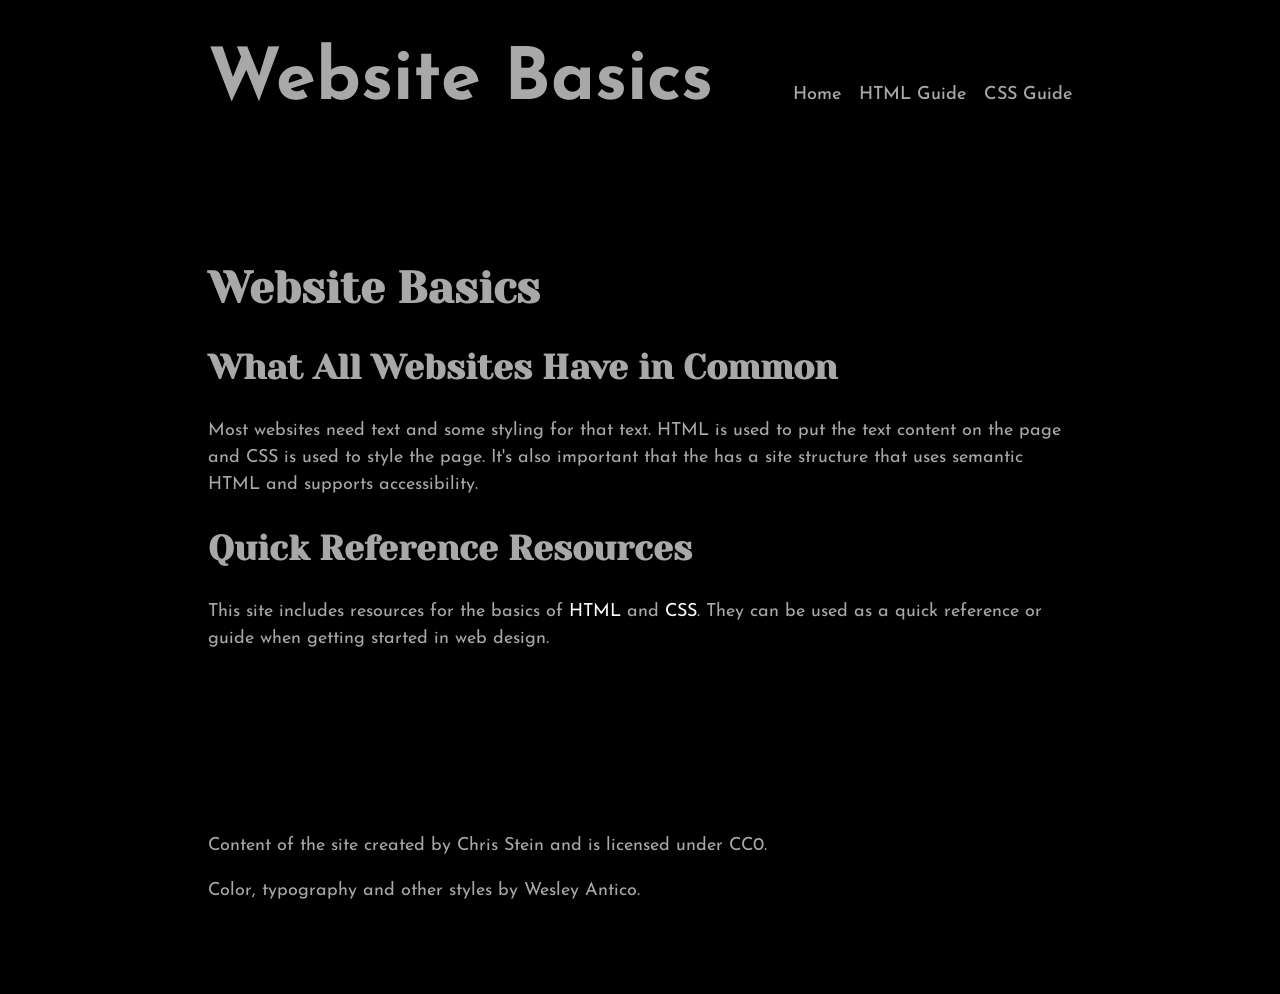
<file: index.html>
<!DOCTYPE html>
<html lang="en">
<head>
    <meta charset="UTF-8">
    <meta name="viewport" content="width=device-width, initial-scale=1.0">
    <title>Website Basics</title>
    <link rel="stylesheet" href="style.css">
</head>
<body>
    <header>
        <div class="site-title">Website Basics</div>
        <nav aria-label="Primary">
            <ul>
                <li><a href="index.html" aria-current="page">Home</a></li>
                <li><a href="html-guide.html">HTML Guide</a></li>
                <li><a href="css-guide.html">CSS Guide</a></li>
            </ul>
        </nav>
    </header>

    <main>
        <h1>Website Basics</h1>

        <h2>What All Websites Have in Common</h2>
        <p>
            Most websites need text and some styling for that text. HTML is used to put the text content on the page and CSS is used to style the page.
            It's also important that the has a site structure that uses semantic HTML and supports accessibility.
        </p>

        <h2>Quick Reference Resources</h2>
        <p>
            This site includes resources for the basics of <a href="html-guide.html">HTML</a> and <a href="css-guide.html">CSS</a>.
            They can be used as a quick reference or guide when getting started in web design.
        </p>
    </main>

    <footer>
        <p>Content of the site created by Chris Stein and is licensed under CC0.</p>
        <p>Color, typography and other styles by Wesley Antico.</p>
    </footer>
</body>
</html>
</file>
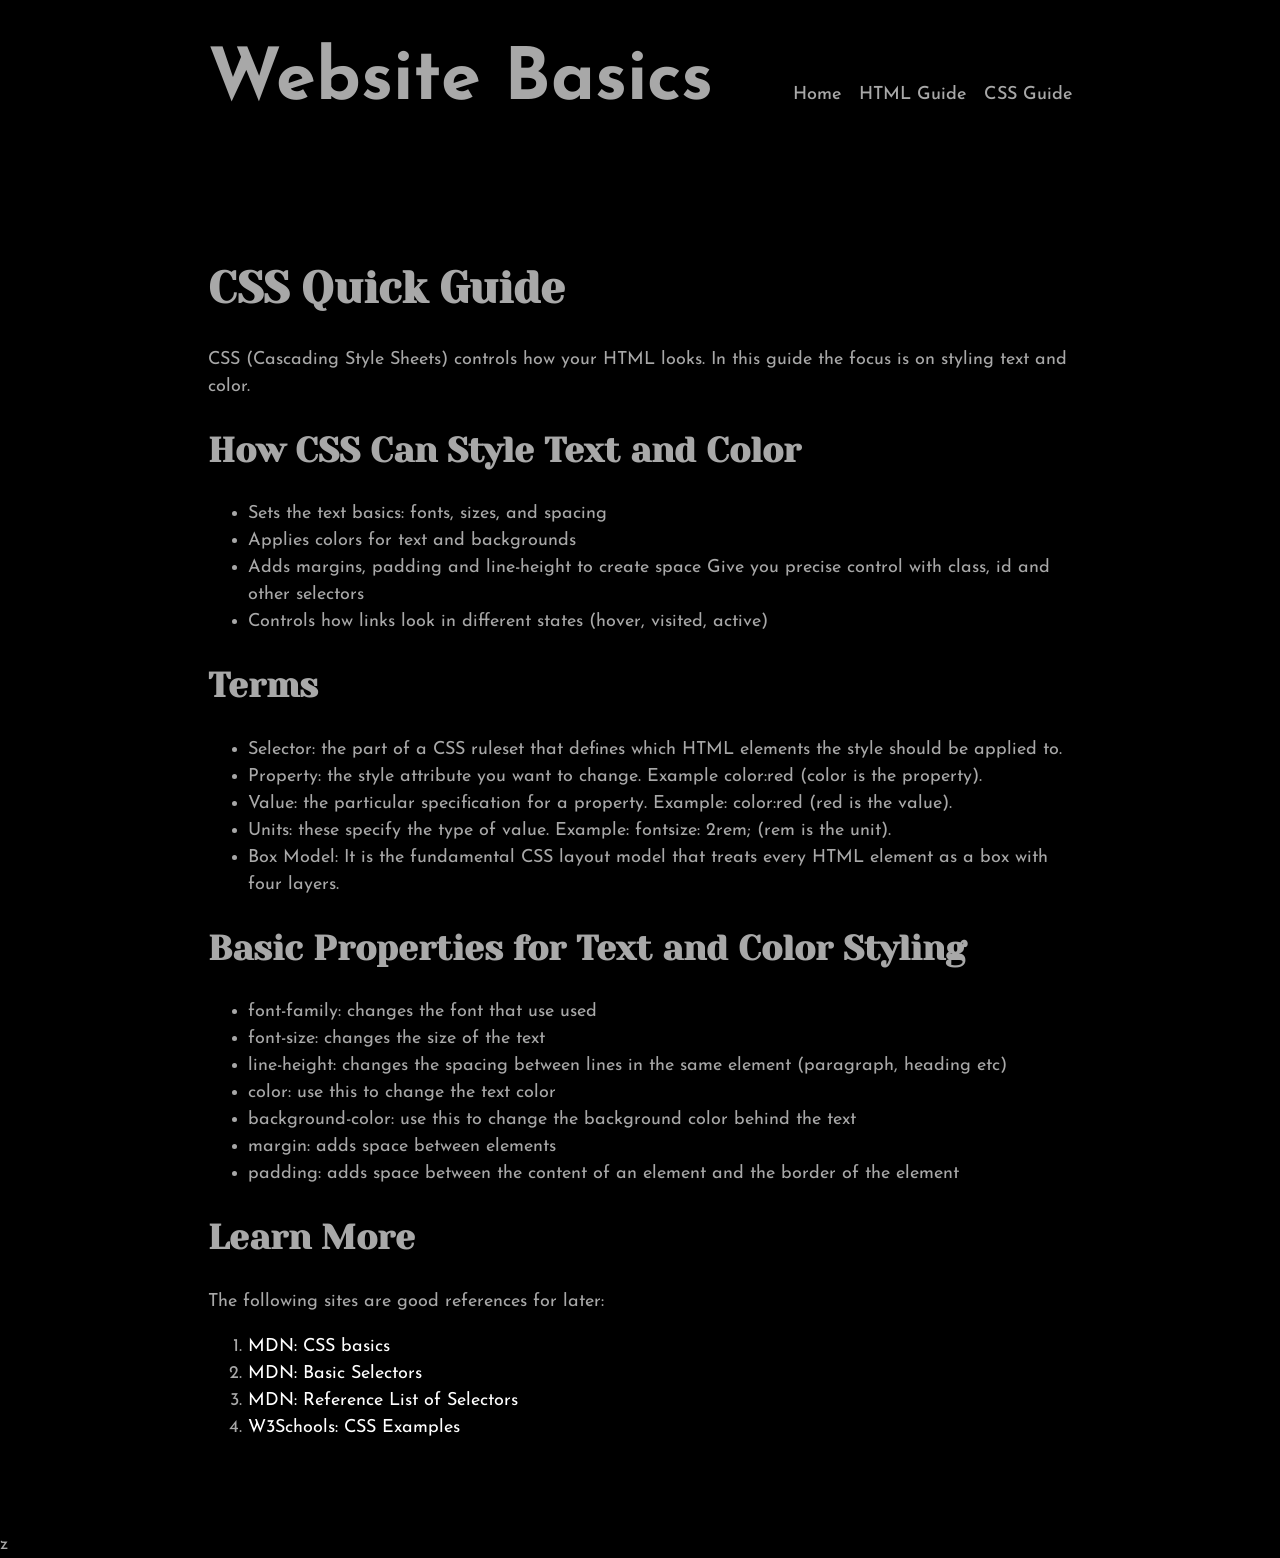
<file: css-guide.html>
<!DOCTYPE html>
<html lang="en">

<head>
    <meta charset="UTF-8">
    <meta name="viewport" content="width=device-width, initial-scale=1.0">
    <title>Document</title>
    <link rel="stylesheet" href="style.css">
</head>

<body>
    <header>
        <div class="site-title">Website Basics</div>
        <nav aria-label="Primary">
            <ul>
                <li><a href="index.html" aria-current="page">Home</a></li>
                <li><a href="html-guide.html">HTML Guide</a></li>
                <li><a href="css-guide.html">CSS Guide</a></li>
            </ul>
        </nav>
    </header>

    <main>
        <h1>CSS Quick Guide</h1>

    <p>CSS (Cascading Style Sheets) controls how your HTML looks. In this guide the focus is on styling text and color.
    </p>

    <h2>How CSS Can Style Text and Color</h2>

    <ul>
        <li>Sets the text basics: fonts, sizes, and spacing</li>
        <li>Applies colors for text and backgrounds</li>
        <li>
            Adds margins, padding and line-height to create space
            Give you precise control with class, id and other selectors
        </li>
        <li>Controls how links look in different states (hover, visited, active)</li>
    </ul>

    <h2>Terms</h2>

    <ul>
        <li>Selector: the part of a CSS ruleset that defines which HTML elements the style should be applied to.</li>
        <li>Property: the style attribute you want to change. Example color:red (color is the property).</li>
        <li>Value: the particular specification for a property. Example: color:red (red is the value).</li>
        <li>Units: these specify the type of value. Example: fontsize: 2rem; (rem is the unit).</li>
        <li>Box Model: It is the fundamental CSS layout model that treats every HTML element as a box with four layers.
        </li>
    </ul>

    <h2>Basic Properties for Text and Color Styling</h2>

    <ul>
        <li>font-family: changes the font that use used</li>
        <li>font-size: changes the size of the text</li>
        <li>line-height: changes the spacing between lines in the same element (paragraph, heading etc)</li>
        <li>color: use this to change the text color</li>
        <li>background-color: use this to change the background color behind the text</li>
        <li>margin: adds space between elements</li>
        <li>padding: adds space between the content of an element and the border of the element</li>
    </ul>

    <h2>Learn More</h2>

    <p>The following sites are good references for later:</p>

    <ol>
        <li><a href="https://developer.mozilla.org/enUS/docs/Learn/Gettingstartedwiththeweb/CSSbasics">MDN: CSS
                basics</a></li>
        <li><a href="https://developer.mozilla.org/enUS/docs/Learnwebdevelopment/Core/Stylingbasics/Basicselectors">MDN:
                Basic Selectors</a></li>
        <li><a href="https://developer.mozilla.org/enUS/docs/Web/CSS/CSSselectors">MDN: Reference List of Selectors</a>
        </li>
        <li><a href="https://www.w3schools.com/css/cssexamples.asp">W3Schools: CSS Examples</a></li>
    </ol>
</main>
</body>

</html>z
</file>
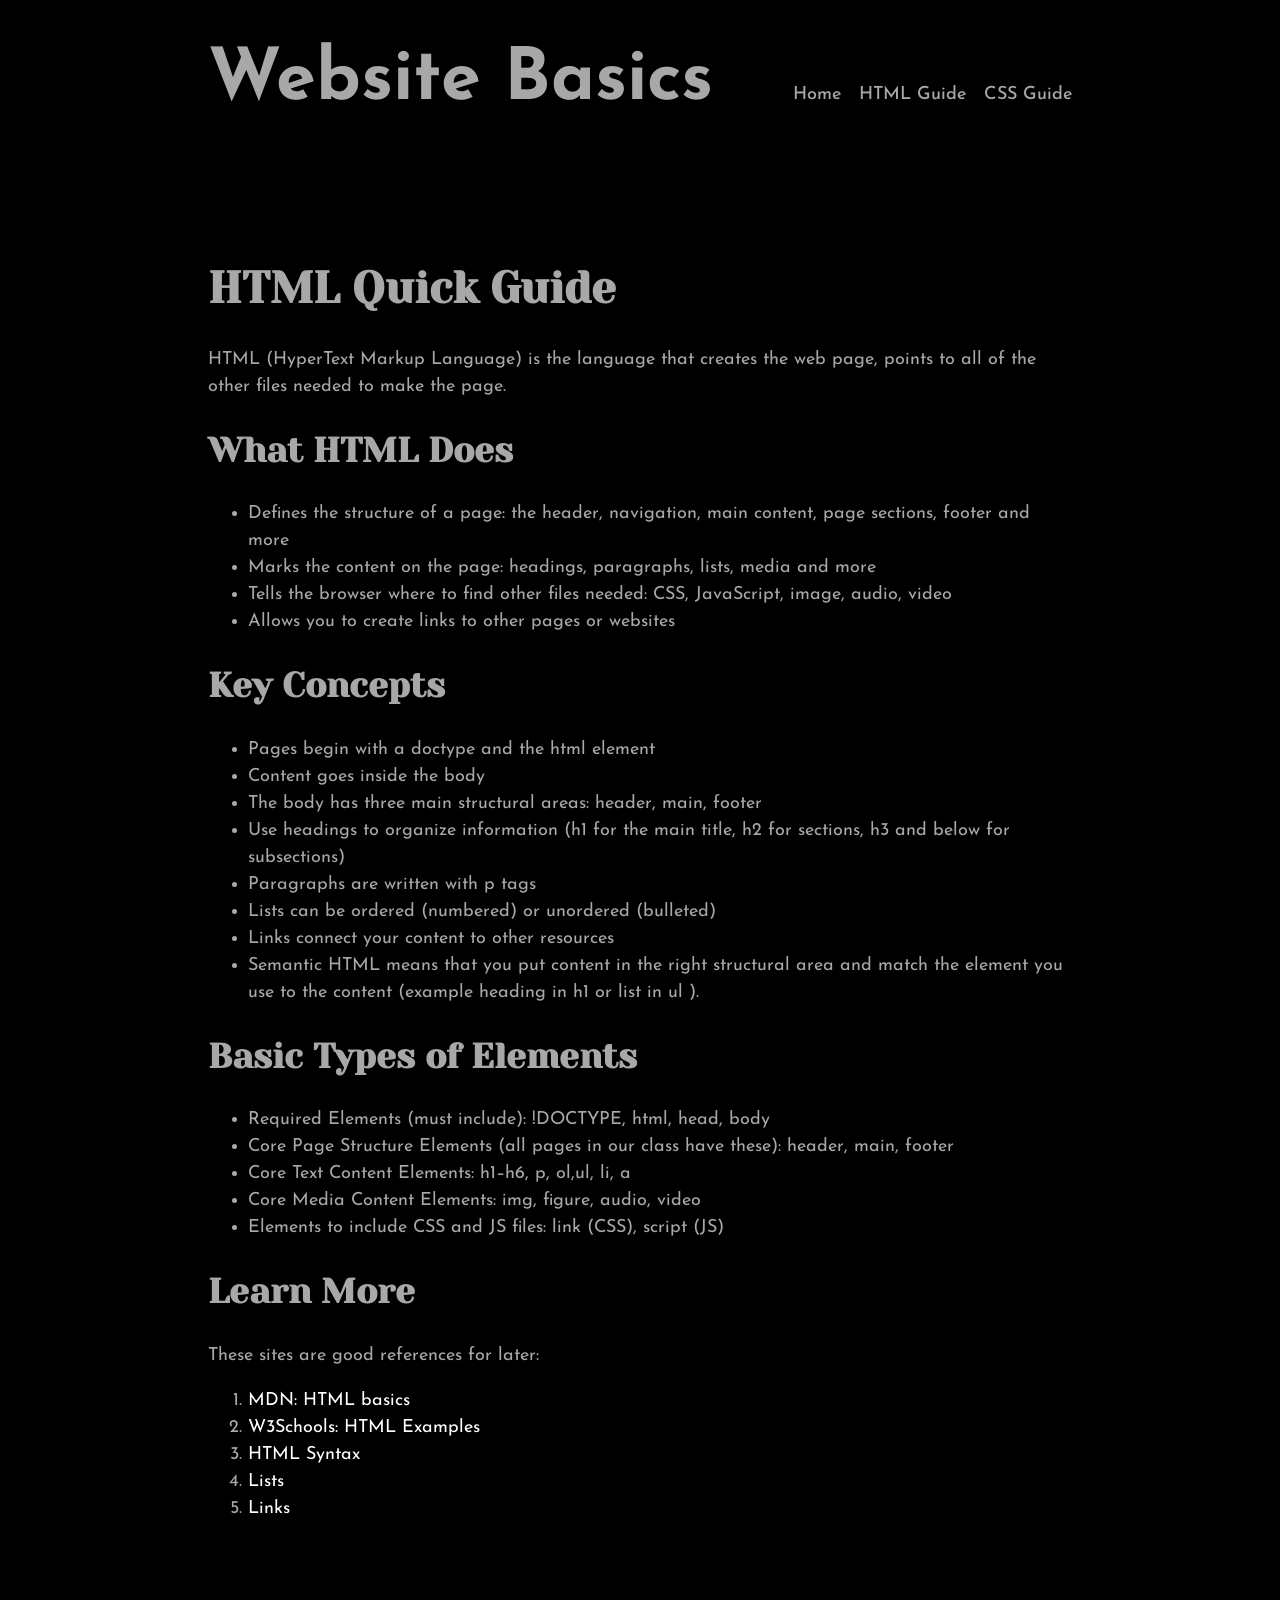
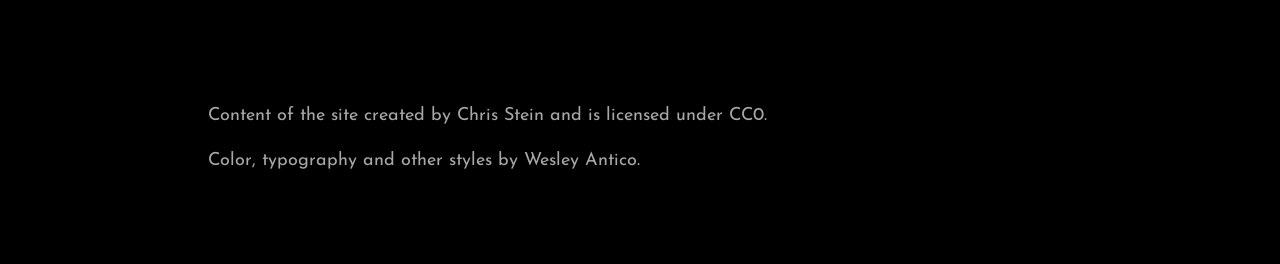
<file: html-guide.html>
<!DOCTYPE html>
<html lang="en">

<head>
    <meta charset="UTF-8">
    <meta name="viewport" content="width=device-width, initial-scale=1.0">
    <title>Document</title>
    <link rel="stylesheet" href="style.css">
</head>

<body>
    <header>
        <div class="site-title">Website Basics</div>
        <nav aria-label="Primary">
            <ul>
                <li><a href="index.html" aria-current="page">Home</a></li>
                <li><a href="html-guide.html">HTML Guide</a></li>
                <li><a href="css-guide.html">CSS Guide</a></li>
            </ul>
        </nav>
    </header>

    <main>
        <h1>HTML Quick Guide</h1>
        <p>HTML (HyperText Markup Language) is the language that creates the web page, points to all of the other files
            needed to make the page.</p>

        <h2>What HTML Does</h2>
        <ul>
            <li>Defines the structure of a page: the header, navigation, main content, page sections, footer and more
            </li>
            <li>Marks the content on the page: headings, paragraphs, lists, media and more</li>
            <li>Tells the browser where to find other files needed: CSS, JavaScript, image, audio, video</li>
            <li>Allows you to create links to other pages or websites</li>
        </ul>

        <h2>Key Concepts</h2>
        <ul>
            <li>Pages begin with a doctype and the html element</li>
            <li>Content goes inside the body</li>
            <li>The body has three main structural areas: header, main, footer</li>
            <li>Use headings to organize information (h1 for the main title, h2 for sections, h3 and below for
                subsections)</li>
            <li>Paragraphs are written with p tags</li>
            <li>Lists can be ordered (numbered) or unordered (bulleted)</li>
            <li>Links connect your content to other resources</li>
            <li>Semantic HTML means that you put content in the right structural area and match the element you use to
                the content (example heading in h1 or list in ul ).</li>
        </ul>


        <h2>Basic Types of Elements</h2>
        <ul>
            <li>Required Elements (must include): !DOCTYPE, html, head, body</li>
            <li>Core Page Structure Elements (all pages in our class have these): header, main, footer</li>
            <li>Core Text Content Elements: h1–h6, p, ol,ul, li, a</li>
            <li>Core Media Content Elements: img, figure, audio, video</li>
            <li>Elements to include CSS and JS files: link (CSS), script (JS)</li>
        </ul>

        <h2>Learn More</h2>
        <p>These sites are good references for later:</p>
        <ol>
            <li><a
                    href="https://developer.mozilla.org/en-US/docs/Learn_web_development/Core/Structuring_content/Test_your_skills/HTML_text_basics">MDN:
                    HTML basics</a></li>
            <li><a href="https://www.w3schools.com/html/html_examples.asp">W3Schools: HTML Examples</a></li>
            <li><a
                    href="https://developer.mozilla.org/en-US/docs/Learn_web_development/Core/Structuring_content/Basic_HTML_syntax">HTML
                    Syntax</a></li>
            <li><a
                    href="https://developer.mozilla.org/en-US/docs/Learn_web_development/Core/Structuring_content/Lists">Lists</a>
            </li>
            <li><a
                    href="https://developer.mozilla.org/en-US/docs/Learn_web_development/Core/Structuring_content/Creating_links">Links</a>
            </li>
        </ol>

    </main>
    <footer>
        <p>Content of the site created by Chris Stein and is licensed under CC0.</p>
        <p>Color, typography and other styles by Wesley Antico.</p>
    </footer>
</body>

</html>
</file>
<file: style.css>
@import url("https://fonts.googleapis.com/css2?family=Yeseva+One&family=Josefin+Sans&display=swap");

/* Generated design choices. Save as style.css and link it in each HTML head. */

/* Root typography settings */
html {
  font-size: 18px;
  font-family: "Josefin Sans", sans-serif;
  line-height: 1.5;
  color: #A8A8A8;
  background-color: #000000;
}

body {
  margin: 0;
}

/* General heading styles */
h1, h2, h3, h4, h5, h6 {
  font-family: "Yeseva One", sans-serif;
  line-height: 1.2;
}

/* Specific element text styles */
h1 {
  font-size: 2.441rem;
}

h2 {
  font-size: 1.953rem;
}

h3 {
  font-size: 1.563rem;
}

h4 {
  font-size: 1.25rem;
}

h5 {
  font-size: 1rem;
}

h6 {
  font-size: 0.8rem;
}

p {
  margin-bottom: 1rem;
}

a {
  color: #FFFFFF;
  text-decoration: none;
  text-underline-offset: 0.15em;
}

a:hover {
  color: #738DB5;
  text-decoration: none;
}

a:focus-visible {
  outline: 3px solid #A8A8A8;
  outline-offset: 4px;
}

header, main, footer {
  max-width: 48rem;
  margin-inline: auto;
  padding: 4rem;
}

button, .button {
  color: #000000;
  background-color: #FFFFFF;
}

button:hover, .button:hover {
  background-color: #738DB5;
}

.alternate {
  color: #BFBFBF;
  background-color: #333333;
  padding: 2rem;
}

/* -------------  Header styles ------------------------- */
header {
  display: flex;
  justify-content: space-between; /* site title left, nav right */
  align-items: baseline;           /* vertical centering */
  padding: 1.5rem;
}

/* Styles the site title at the top of the header */
.site-title {
  font-size: 4rem;
  font-weight: bold;
}

nav ul {
  list-style: none;   /* remove bullets */
  margin: 0;
  padding: 0;
  display: flex;      /* horizontal layout for links */
  gap: 1rem;          /* space between items */
}

nav a {
  text-decoration: none;
  color: #A8A8A8;
  font-weight: 500;
}

nav a:hover {
  color: 
#738DB5; /* hover color */
}

/* ------------- END Header styles  */
</file>
